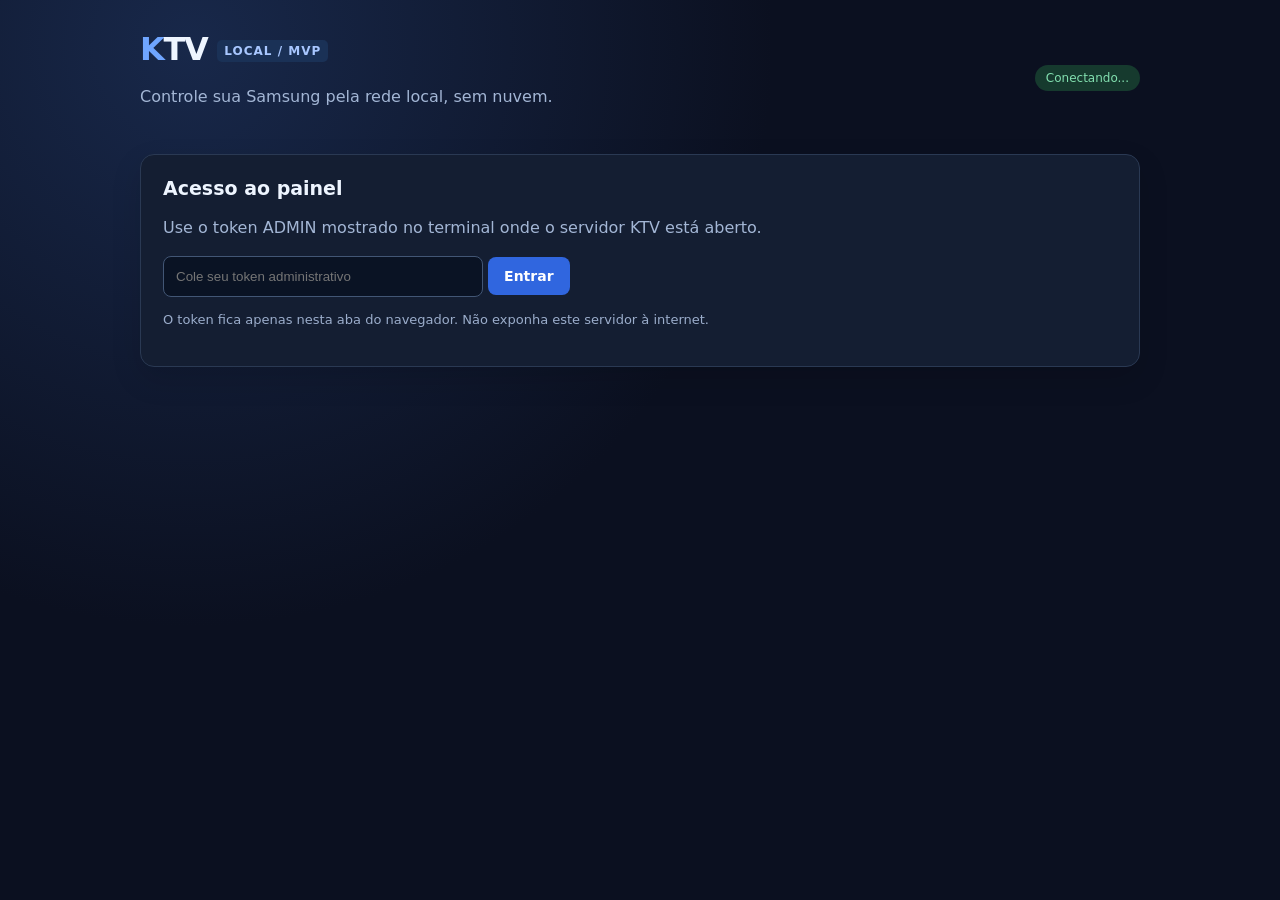
<file: admin-web/index.html>
<!DOCTYPE html>
<html lang="pt-BR"><head><meta charset="utf-8"><meta name="viewport" content="width=device-width,initial-scale=1">
<title>KTV Admin — servidor local</title>
<style>
:root{color-scheme:dark;font-family:system-ui,-apple-system,Segoe UI,sans-serif;background:#0b1020;color:#eef5ff}*{box-sizing:border-box}
body{margin:0;padding:30px;background:radial-gradient(circle at 15% 5%,#18284a 0,#0b1020 42%);min-height:100vh}
main{max-width:1000px;margin:0 auto}header{display:flex;align-items:center;justify-content:space-between;gap:20px;flex-wrap:wrap;margin-bottom:28px}
h1{margin:0;font-size:32px;letter-spacing:-1.3px}.accent{color:#6fa5ff}.tag{font-size:12px;background:#1a3156;color:#a8c7ff;border-radius:5px;padding:4px 7px;vertical-align:middle;letter-spacing:1px}
p{color:#a3b6d5;line-height:1.6}h2{font-size:19px;margin-top:0}.grid{display:grid;grid-template-columns:1fr 1fr;gap:18px}
.panel{background:#141e32;border:1px solid #2a3953;border-radius:14px;padding:22px;margin-bottom:18px;box-shadow:0 12px 30px #0002}
button,label.filebutton{border:0;color:#fff;background:#3066df;padding:11px 16px;border-radius:8px;cursor:pointer;font:600 14px system-ui;display:inline-block}
button:hover,.filebutton:hover{background:#467ee9}button.secondary{background:#253653}button.secondary:hover{background:#334c72}button.danger{background:#782b42}
button:disabled{opacity:.4;cursor:not-allowed}input[type=file]{display:none}input[type=text],input[type=url],input[type=password]{padding:12px;background:#0a1324;color:white;border:1px solid #425675;border-radius:8px;max-width:100%;width:320px}
.actions{display:flex;flex-wrap:wrap;gap:8px}.media-row{display:flex;align-items:center;gap:12px;padding:10px 0;border-bottom:1px solid #2b3952}.media-row:last-child{border:0}.media-name{flex:1;overflow-wrap:anywhere;font-size:14px}.sub{font-size:12px;color:#91a5c2}.pill{font-size:12px;color:#82dfaf;background:#163a2e;padding:6px 11px;border-radius:30px;display:inline-block}
#error{color:#ffb4bb;min-height:23px}#message{color:#9ce9c9;min-height:23px}.dim{color:#9badcb;font-size:13px}.tile{background:#0d1729;border:1px solid #294063;border-radius:10px;padding:14px;margin-bottom:10px}
@media(max-width:700px){.grid{grid-template-columns:1fr}body{padding:17px}header{align-items:start}h1{font-size:28px}}
</style></head><body><main>
<header><div><h1><span class="accent">K</span>TV <span class="tag">LOCAL / MVP</span></h1><p>Controle sua Samsung pela rede local, sem nuvem.</p></div><div><span id="status" class="pill">Conectando...</span></div></header>
<section class="panel" id="auth-panel"><h2>Acesso ao painel</h2><p>Use o token ADMIN mostrado no terminal onde o servidor KTV está aberto.</p><input type="password" id="token" placeholder="Cole seu token administrativo" autocomplete="off"> <button id="login">Entrar</button><p class="dim">O token fica apenas nesta aba do navegador. Não exponha este servidor à internet.</p></section>
<div id="controls" hidden>
<section class="grid"><div class="panel"><h2>Televisão</h2><p id="tv-status">Aguardando consulta da TV...</p><p class="dim" id="playback-status">Ainda sem diagnostico de imagem/video.</p><div class="actions"><button id="previous" class="secondary">◀ Anterior</button><button id="play">▶ Reproduzir</button><button id="pause" class="secondary">Ⅱ Pausar</button><button id="next" class="secondary">Próximo ▶</button></div><p class="dim">A TV consulta mudanças a cada 4 segundos. O modo pausa depende do player do aparelho.</p></div>
<div class="panel"><h2>Adicionar mídia</h2><p>Imagens PNG/JPG/GIF ou vídeo MP4 de até 100 MB. Para vídeo, comece com H.264 + AAC.</p><label class="filebutton" for="file">+ Escolher arquivo</label><input id="file" type="file" accept=".png,.jpg,.jpeg,.gif,.mp4"><p class="dim" id="upload-status">Os arquivos são salvos no computador que roda o servidor.</p></div></section>
<section class="grid"><div class="panel"><h2>Biblioteca local</h2><div id="library"><p>Sem arquivos.</p></div></div><div class="panel"><h2>Playlist ativa</h2><div id="playlist"><p>Sem conteúdo.</p></div><div class="actions"><button id="send">Salvar e enviar à TV</button><button id="clear" class="danger">Limpar reprodução</button></div><p class="dim">Use os botões de adicionar, subir e remover para organizar a playlist.</p></div></section>

<section class="panel"><h2>TV ao vivo — HLS experimental</h2>
<p>Cadastre apenas URLs <strong>diretas .m3u8</strong> de transmissões próprias ou autorizadas. Não use links de páginas, embeds ou canais protegidos por DRM.</p>
<div class="actions"><input type="text" id="channel-name" maxlength="70" placeholder="Nome do canal" aria-label="Nome do canal"><input type="url" id="channel-url" placeholder="http://192.168.1.10/hls/demo.m3u8" aria-label="Endereço m3u8"><button id="save-channel">Cadastrar</button></div>
<p class="dim">Teste sem internet: execute <code>gerar_hls_teste.bat</code> em outro terminal; mantenha-o rodando. Depois cadastre a URL local indicada no terminal do KTV.</p>
<div id="channels" class="dim">Carregando canais...</div>
</section>
<section class="panel"><h2>Diagnóstico</h2><p class="dim" id="urls"></p><div class="actions"><a href="/widgetlist.xml" target="_blank" rel="noopener">widgetlist.xml</a><a href="/preview/" target="_blank" rel="noopener">Preview web da TV</a></div><p class="dim">Instalação Orsay: aponte o menu de sincronização para o IP deste computador (normalmente porta 80). A TV e o PC precisam estar na mesma rede.</p></section>
</div><p id="error" role="alert"></p><p id="message" role="status"></p>
</main><script>
(function(){'use strict';
var token=sessionStorage.getItem('ktv_admin_token')||'', library=[], selected=[], channels=[];
function el(id){return document.getElementById(id)}
function text(id,s){el(id).textContent=s}function message(s,err){text(err?'error':'message',s);text(err?'message':'error','')}
function request(method,path,body,cb,isFile){var xhr=new XMLHttpRequest();xhr.open(method,path,true);if(token)xhr.setRequestHeader('X-KTV-Token',token);if(body&&!isFile)xhr.setRequestHeader('Content-Type','application/json');xhr.onload=function(){var value={};try{value=JSON.parse(xhr.responseText)}catch(e){};if(xhr.status>=200&&xhr.status<300){cb(null,value)}else{cb(value.error||('Erro HTTP '+xhr.status),value)}};xhr.onerror=function(){cb('Sem conexão com servidor')};xhr.send(isFile?body:(body?JSON.stringify(body):null))}
function login(){token=el('token').value.trim();request('GET','/api/media',null,function(err,data){if(err){message(err,true);return}sessionStorage.setItem('ktv_admin_token',token);el('auth-panel').hidden=true;el('controls').hidden=false;library=data.items;render();refreshChannels();refreshStatus();text('urls','Servidor: '+location.origin+' — teste: '+location.origin+'/preview/');})}
function button(label,cls,action){var b=document.createElement('button');b.type='button';b.textContent=label;b.className=cls||'secondary';b.onclick=action;return b}
function row(name,desc,actions){var r=document.createElement('div');r.className='media-row';var d=document.createElement('div');d.className='media-name';var title=document.createElement('div');title.textContent=name;var sub=document.createElement('div');sub.className='sub';sub.textContent=desc;d.appendChild(title);d.appendChild(sub);r.appendChild(d);for(var i=0;i<actions.length;i++)r.appendChild(actions[i]);return r}
function render(){var box=el('library');box.textContent='';if(!library.length){box.textContent='Nenhum arquivo enviado.'}for(var i=0;i<library.length;i++){(function(file){box.appendChild(row(file.name,file.type+' · '+(file.bytes/1048576).toFixed(2)+' MB',[button('+ Adicionar','secondary',function(){selected.push(file.id);render()})]))})(library[i])}var queue=el('playlist');queue.textContent='';if(!selected.length)queue.textContent='Sua playlist está vazia.';
for(var j=0;j<selected.length;j++){(function(idx){var id=selected[idx],found=library.filter(function(m){return m.id===id})[0];queue.appendChild(row(found?found.name:id,(idx+1)+'º item',[button('↑','secondary',function(){if(idx>0){var x=selected[idx-1];selected[idx-1]=selected[idx];selected[idx]=x;render()}}),button('×','danger',function(){selected.splice(idx,1);render()})]))})(j)}}
function sync(){request('GET','/api/media',null,function(err,data){if(err){message(err,true);return}library=data.items;render()})}
function refreshStatus(){request('GET','/api/status',null,function(err,data){if(err){text('tv-status',err);return}var tv=data.clients&&data.clients.orsay;var browser=data.clients&&data.clients.preview;var n=tv?tv.last_poll_seconds:null;var fallback=data.clients&&data.clients.legacy;var prefix=tv?'Aplicativo Orsay ('+tv.ip+')':(fallback?'Player antigo ('+fallback.ip+')':'Aplicativo Orsay');text('tv-status',n===null?(fallback?'Player antigo consultou o servidor; atualize e resincronize para separar app e navegador.':'Ainda sem consulta identificada do aplicativo. Preview no navegador: '+(browser?'ativo':'inativo')):(prefix+' — ultima consulta ha '+n+' segundo(s).'));text('status',n!==null&&n<20?'App Orsay online':(browser&&browser.last_poll_seconds<20?'Preview online':'Servidor ativo'));var e=data.media_events&&data.media_events.orsay;text('playback-status',e?('Ultimo evento de midia: '+e.event+' (ha '+e.seconds_ago+' s).'):('Nenhum evento de midia do aplicativo instalado. Envie uma imagem JPG para testar.'));})}
function command(cmd){request('POST','/api/admin/command',{command:cmd},function(err){message(err||('Comando enviado: '+cmd),!!err)})}

function refreshChannels(){request('GET','/api/channels',null,function(err,data){if(err){message(err,true);return}channels=data.channels||[];renderChannels()})}
function renderChannels(){var box=el('channels');box.textContent='';if(!channels.length){box.textContent='Nenhum canal cadastrado.';return}channels.forEach(function(channel){
  box.appendChild(row(channel.name,channel.url,[button('Assistir','',function(){request('POST','/api/admin/tune',{id:channel.id},function(err){message(err||('Canal enviado: '+channel.name),!!err)})}),button('Excluir','danger',function(){if(!confirm('Excluir o canal '+channel.name+'?'))return;request('POST','/api/admin/channels',{action:'delete',id:channel.id},function(err,data){if(err){message(err,true);return}channels=data.channels;renderChannels()})})]));
})}
el('save-channel').onclick=function(){var name=el('channel-name').value.trim(),url=el('channel-url').value.trim();request('POST','/api/admin/channels',{action:'add',name:name,url:url},function(err,data){if(err){message(err,true);return}channels=data.channels;el('channel-name').value='';el('channel-url').value='';renderChannels();message('Canal cadastrado. Clique em Assistir para enviar a TV.')})};
el('login').onclick=login;el('token').onkeydown=function(e){if(e.key==='Enter')login()};
el('file').onchange=function(){var file=this.files[0];if(!file)return;text('upload-status','Enviando '+file.name+'...');request('POST','/api/admin/upload?filename='+encodeURIComponent(file.name),file,function(err){text('upload-status',err||'Upload concluído: '+file.name);if(!err)sync();message(err||'Arquivo adicionado à biblioteca.',!!err)},true);this.value=''};
el('send').onclick=function(){request('POST','/api/admin/state',{ids:selected},function(err){message(err||'Playlist enviada! A TV atualizará em alguns segundos.',!!err)})};
el('clear').onclick=function(){selected=[];render();command('clear')};
[['previous','previous'],['next','next'],['pause','pause'],['play','play']].forEach(function(pair){el(pair[0]).onclick=function(){command(pair[1])}});
if(token){el('token').value=token;login()};setInterval(function(){if(!el('controls').hidden)refreshStatus()},5000)
})();
</script></body></html>
</file>
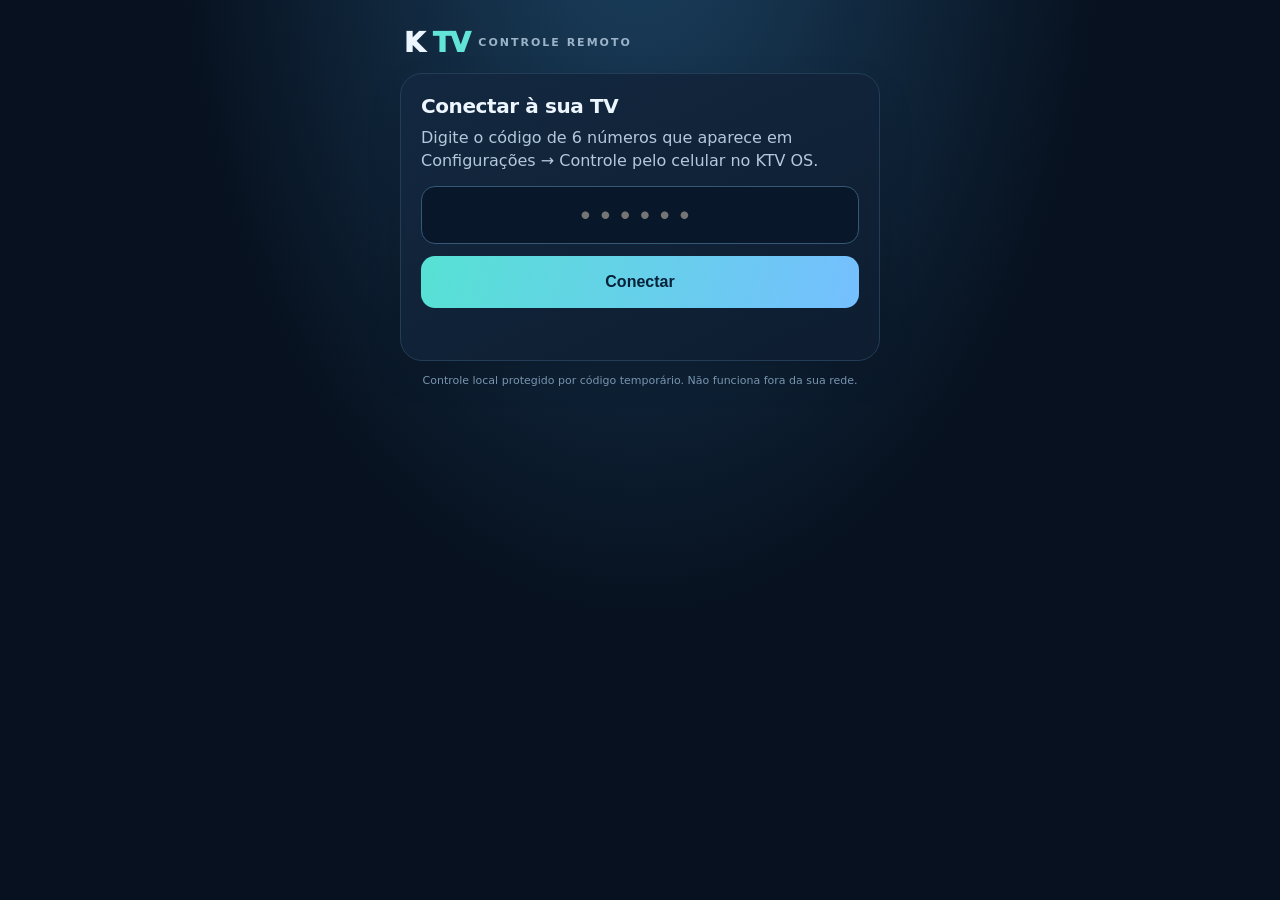
<file: ktv-os/app/remote.html>
<!doctype html>
<html lang="pt-BR">
<head>
<meta charset="utf-8">
<meta name="viewport" content="width=device-width,initial-scale=1,maximum-scale=1,user-scalable=no">
<meta name="theme-color" content="#081524">
<title>Controle remoto • KTV OS</title>
<style>
:root{color-scheme:dark;--bg:#07111f;--card:#101f32;--line:#233d57;--text:#edf6ff;--muted:#9eb5cb;--cyan:#62e4d7;--blue:#72bfff}
*{box-sizing:border-box;-webkit-tap-highlight-color:transparent}
body{margin:0;min-height:100vh;background:radial-gradient(ellipse at 50% -15%,#1c4261 0,transparent 52%),var(--bg);color:var(--text);font-family:Inter,system-ui,-apple-system,Segoe UI,Arial,sans-serif;padding:14px 12px 28px}
main{width:min(100%,480px);margin:0 auto;display:flex;flex-direction:column;gap:13px}
.brand{display:flex;align-items:center;gap:9px;font-size:27px;font-weight:950;letter-spacing:-1.3px;padding:5px 4px 2px}
.brand span{color:var(--cyan)}.brand small{font-size:10px;color:#8eaac4;letter-spacing:1.7px;font-weight:800}
.card{background:linear-gradient(155deg,#132840,#0e1d30);border:1px solid var(--line);border-radius:22px;padding:17px;box-shadow:0 15px 35px #0002}
h1{font-size:20px;letter-spacing:-.4px;margin:0 0 8px}p{color:#b4c8dc;line-height:1.45;margin:8px 0 14px}.muted{font-size:12px;color:#8fa9c2}
input{width:100%;min-height:58px;border:1px solid #355875;border-radius:14px;background:#081729;color:#fff;font-size:28px;letter-spacing:10px;text-align:center;outline:none}
input:focus{border-color:var(--cyan);box-shadow:0 0 0 3px #62e4d71a}
button{border:1px solid #294762;border-radius:14px;background:#19344e;color:#f4f9ff;font-size:15px;font-weight:750;min-height:52px;padding:8px 10px;touch-action:manipulation;user-select:none;cursor:pointer;transition:transform .08s,background .12s,border-color .12s}
button:active{background:#28677a;transform:scale(.97);border-color:#63dcd5}
button:focus-visible{outline:2px solid var(--cyan);outline-offset:2px}
.primary{width:100%;background:linear-gradient(105deg,#57e1d4,#75bfff);color:#062239;border:0;margin-top:12px;font-size:16px}
.hidden{display:none!important}.status{min-height:23px;color:#9ce9d5;font-size:13px;margin-top:9px}
.statusline{display:flex;align-items:center;gap:8px;font-size:12px;color:#a8c0d5;margin:0 0 12px}
.dot{width:8px;height:8px;border-radius:50%;background:#5ce2bb;box-shadow:0 0 12px #5ce2bb66}
.section-label{font-size:11px;color:#88a8c3;text-transform:uppercase;letter-spacing:1.4px;font-weight:850;margin:17px 2px 9px}
.pad{display:grid;grid-template-columns:repeat(3,1fr);gap:9px;margin:10px auto 2px;max-width:340px}
.pad button{font-size:25px;min-height:70px;background:linear-gradient(145deg,#1d3d59,#142c43);box-shadow:inset 0 1px #ffffff0b}
.pad .ok{background:linear-gradient(140deg,#168e7b,#116b68);color:#fff;font-size:17px;border-color:#269d8b}
.actions{display:grid;grid-template-columns:1fr 1fr;gap:9px;margin-top:12px}.actions button{font-size:14px;min-height:48px}
.shortcuts{display:grid;grid-template-columns:repeat(3,minmax(0,1fr));gap:8px;margin-top:9px}
.shortcuts button{min-height:55px;font-size:13px;padding:7px 3px;background:#162f49;display:flex;flex-direction:column;align-items:center;justify-content:center;gap:4px}
.shortcuts button .ico{font-size:19px;line-height:1}
.stop{background:#4a2638;border-color:#69374e;color:#ffdce8}
.connected{border-color:#286b61}
.hint{text-align:center;font-size:11px;color:#7895af;padding:0 12px}
.touchpad{height:245px;border:1px solid #365b77;border-radius:19px;background:radial-gradient(ellipse at center,#1b3d58,#091a2c);display:flex;align-items:center;justify-content:center;text-align:center;color:#c0d5e8;font-size:15px;touch-action:none;user-select:none;cursor:crosshair;position:relative;overflow:hidden;box-shadow:inset 0 0 35px #0003}
.touchpad:before{content:"";position:absolute;inset:12px;border:1px dashed #42647e;border-radius:13px;pointer-events:none}
.touchpad:active{border-color:#66d8d0;background:#15374b}.touchpad small{display:block;font-size:12px;margin-top:9px;color:#84a9c5}
.mousebuttons{display:grid;grid-template-columns:1fr 1fr;gap:8px;margin-top:10px}.mousebuttons button{font-size:13px;min-height:48px}.mousebuttons .stop{grid-column:1/-1}
.wheel{display:grid;grid-template-columns:1fr 1fr;gap:8px;margin-top:8px} .wheel button{min-height:44px;font-size:13px}\n.volume{display:grid;grid-template-columns:1fr 1fr 1fr;gap:8px;margin-top:9px}.volume button{min-height:48px;font-size:13px}\n.sensitivity{margin-top:13px;padding:10px 12px;border:1px solid #294762;border-radius:13px;background:#091a2c}.sensitivity label{display:flex;justify-content:space-between;font-size:12px;color:#b5c9dc;margin-bottom:8px}.sensitivity input{min-height:auto;height:28px;letter-spacing:0;padding:0;accent-color:#62e4d7}
@media(min-width:420px){body{padding:22px 16px}.card{padding:20px}.touchpad{height:270px}.pad button{min-height:76px}}
@media(prefers-reduced-motion:reduce){button{transition:none}}
</style>
</head>
<body>
<main>
  <div class="brand">K<span>TV</span> <small style="font-size:11px;color:#9bb3c8;letter-spacing:2px">CONTROLE REMOTO</small></div>
  <section class="card" id="pair-card">
    <h1>Conectar à sua TV</h1>
    <p>Digite o código de 6 números que aparece em Configurações → Controle pelo celular no KTV OS.</p>
    <input id="pin" type="tel" inputmode="numeric" autocomplete="one-time-code" maxlength="6" placeholder="••••••" aria-label="Código de conexão">
    <button class="primary" id="connect">Conectar</button>
    <div class="status" id="pair-status" role="status"></div>
  </section>
  <section class="card hidden" id="remote-card">
    <h1>Controle do KTV OS</h1>
    <div class="statusline"><span class="dot"></span><span id="connection-label">Conectado à TV · mesma rede Wi-Fi</span></div>
    <div class="touchpad" id="touchpad" aria-label="Touchpad para mover o mouse">
      <div>☝ Deslize o dedo para mover o mouse<small>Toque uma vez para clicar • use os botões abaixo</small></div>
    </div>
    <div class="mousebuttons"><button data-action="mouse_left">Clique esquerdo</button><button data-action="mouse_right">Clique direito</button><button data-action="stop">■ Parar vídeo</button></div>
    <div class="wheel"><button data-action="scroll_up">▲ Rolar</button><button data-action="scroll_down">▼ Rolar</button></div>\n    <div class="volume"><button data-action="volume_down">🔉 Volume −</button><button data-action="mute">🔇 Silenciar</button><button data-action="volume_up">🔊 Volume +</button></div>\n    <div class="sensitivity"><label for="mouse-speed">Velocidade do mouse <strong id="speed-value">2,0×</strong></label><input id="mouse-speed" type="range" min="0.5" max="4" step="0.1" value="2" aria-label="Sensibilidade do mouse"></div>
    <div class="section-label">Navegação</div><div class="pad">
      <span></span><button data-action="ArrowUp" aria-label="Cima">▲</button><span></span>
      <button data-action="ArrowLeft" aria-label="Esquerda">◀</button><button class="ok" data-action="accept">OK</button><button data-action="ArrowRight" aria-label="Direita">▶</button>
      <span></span><button data-action="ArrowDown" aria-label="Baixo">▼</button><span></span>
    </div>
    <div class="section-label">Acesso rápido</div><div class="shortcuts"><button data-action="channels"><span class="ico">▦</span>Canais</button><button data-action="mychannels"><span class="ico">★</span>Favoritos</button><button data-action="tv"><span class="ico">📡</span>TV aberta</button><button data-action="iptv"><span class="ico">▶</span>IPTV</button><button data-action="movies"><span class="ico">🎬</span>Filmes</button><button data-action="sports"><span class="ico">⚽</span>Futebol</button><button data-action="news"><span class="ico">📰</span>Notícias</button><button data-action="cartoons"><span class="ico">🧸</span>Desenhos</button><button data-action="home"><span class="ico">⌂</span>Início</button></div>
    <div class="actions"><button data-action="back">↩ Voltar</button><button id="disconnect">⏻ Desconectar</button></div>
    <div class="status" id="remote-status" role="status">Conectado.</div>
  </section>
  <div class="hint">Controle local protegido por código temporário. Não funciona fora da sua rede.</div>
</main>
<script>
(function(){
  var token='',pairCard=document.getElementById('pair-card'),remoteCard=document.getElementById('remote-card');
  var pairStatus=document.getElementById('pair-status'),remoteStatus=document.getElementById('remote-status');
  function request(path,payload){
    return fetch(path,{method:'POST',headers:{'Content-Type':'application/json'},body:JSON.stringify(payload),cache:'no-store'})
      .then(function(r){return r.json().then(function(data){if(!r.ok)throw new Error(data.error||'Falha de comunicação');return data;});});
  }
  document.getElementById('connect').addEventListener('click',function(){
    var pin=document.getElementById('pin').value.trim();
    if(!/^\d{6}$/.test(pin)){pairStatus.textContent='Digite os seis números exibidos na TV.';return;}
    pairStatus.textContent='Conectando…';
    request('/api/remote/pair',{pin:pin}).then(function(data){
      token=data.token;pairCard.classList.add('hidden');remoteCard.classList.remove('hidden');remoteCard.classList.add('connected');remoteStatus.textContent='Controle conectado.';
    }).catch(function(error){pairStatus.textContent=error.message;});
  });
  var inflight=false,dxQueue=0,dyQueue=0,mouseSpeed=2;\n  var speedControl=document.getElementById('mouse-speed'),speedValue=document.getElementById('speed-value');\n  try{var savedSpeed=localStorage.getItem('ktvRemoteMouseSpeed');if(savedSpeed&&Number(savedSpeed)>=0.5&&Number(savedSpeed)<=4)speedControl.value=savedSpeed;}catch(ignore){}\n  mouseSpeed=Number(speedControl.value);speedValue.textContent=mouseSpeed.toFixed(1).replace('.',',')+'×';\n  speedControl.addEventListener('input',function(){mouseSpeed=Number(speedControl.value);speedValue.textContent=mouseSpeed.toFixed(1).replace('.',',')+'×';try{localStorage.setItem('ktvRemoteMouseSpeed',String(mouseSpeed));}catch(ignore){}});
  function send(action,extra){
    if(!token)return;
    var started=performance.now(),body=Object.assign({token:token,action:action},extra||{});
    if(navigator.vibrate)navigator.vibrate(8);
    request('/api/remote/command',body).then(function(){remoteStatus.textContent='✓ Enviado ao KTV · '+Math.round(performance.now()-started)+' ms';})
      .catch(function(error){remoteStatus.textContent='⚠ '+error.message;if(error.message.indexOf('conectado')!==-1)disconnect();});
  }
  document.querySelectorAll('[data-action]').forEach(function(button){
    button.addEventListener('click',function(){send(button.getAttribute('data-action'));});
  });
  var pad=document.getElementById('touchpad'),pointer=null;
  pad.addEventListener('pointerdown',function(e){
    pointer={id:e.pointerId,x:e.clientX,y:e.clientY,moved:false};pad.setPointerCapture(e.pointerId);e.preventDefault();
  });
  pad.addEventListener('pointermove',function(e){
    if(!pointer||pointer.id!==e.pointerId)return;
    var dx=e.clientX-pointer.x,dy=e.clientY-pointer.y;pointer.x=e.clientX;pointer.y=e.clientY;
    if(Math.abs(dx)+Math.abs(dy)>0){pointer.moved=true;dxQueue+=Math.round(dx*mouseSpeed);dyQueue+=Math.round(dy*mouseSpeed);}
    e.preventDefault();
  });
  function flushMouse(){
    if(!token||inflight||(!dxQueue&&!dyQueue))return;
    var dx=Math.max(-1000,Math.min(1000,dxQueue)),dy=Math.max(-1000,Math.min(1000,dyQueue));
    dxQueue-=dx;dyQueue-=dy;inflight=true;
    request('/api/remote/command',{token:token,action:'mouse_move',dx:dx,dy:dy})
      .then(function(){remoteStatus.textContent='Mouse · movimento enviado';})
      .catch(function(error){remoteStatus.textContent=error.message;})
      .finally(function(){inflight=false;});
  }
  window.setInterval(flushMouse,30);
  pad.addEventListener('pointerup',function(e){
    if(pointer&&pointer.id===e.pointerId){var moved=pointer.moved;pointer=null;if(!moved)send('mouse_left');}
  });
  pad.addEventListener('pointercancel',function(){pointer=null;});
  pad.addEventListener('contextmenu',function(e){e.preventDefault();send('mouse_right');});
  function disconnect(){token='';dxQueue=dyQueue=0;remoteCard.classList.add('hidden');pairCard.classList.remove('hidden');document.getElementById('pin').value='';pairStatus.textContent='Desconectado.';}
  document.getElementById('disconnect').addEventListener('click',disconnect);
})();
</script>
</body>
</html>
</file>
